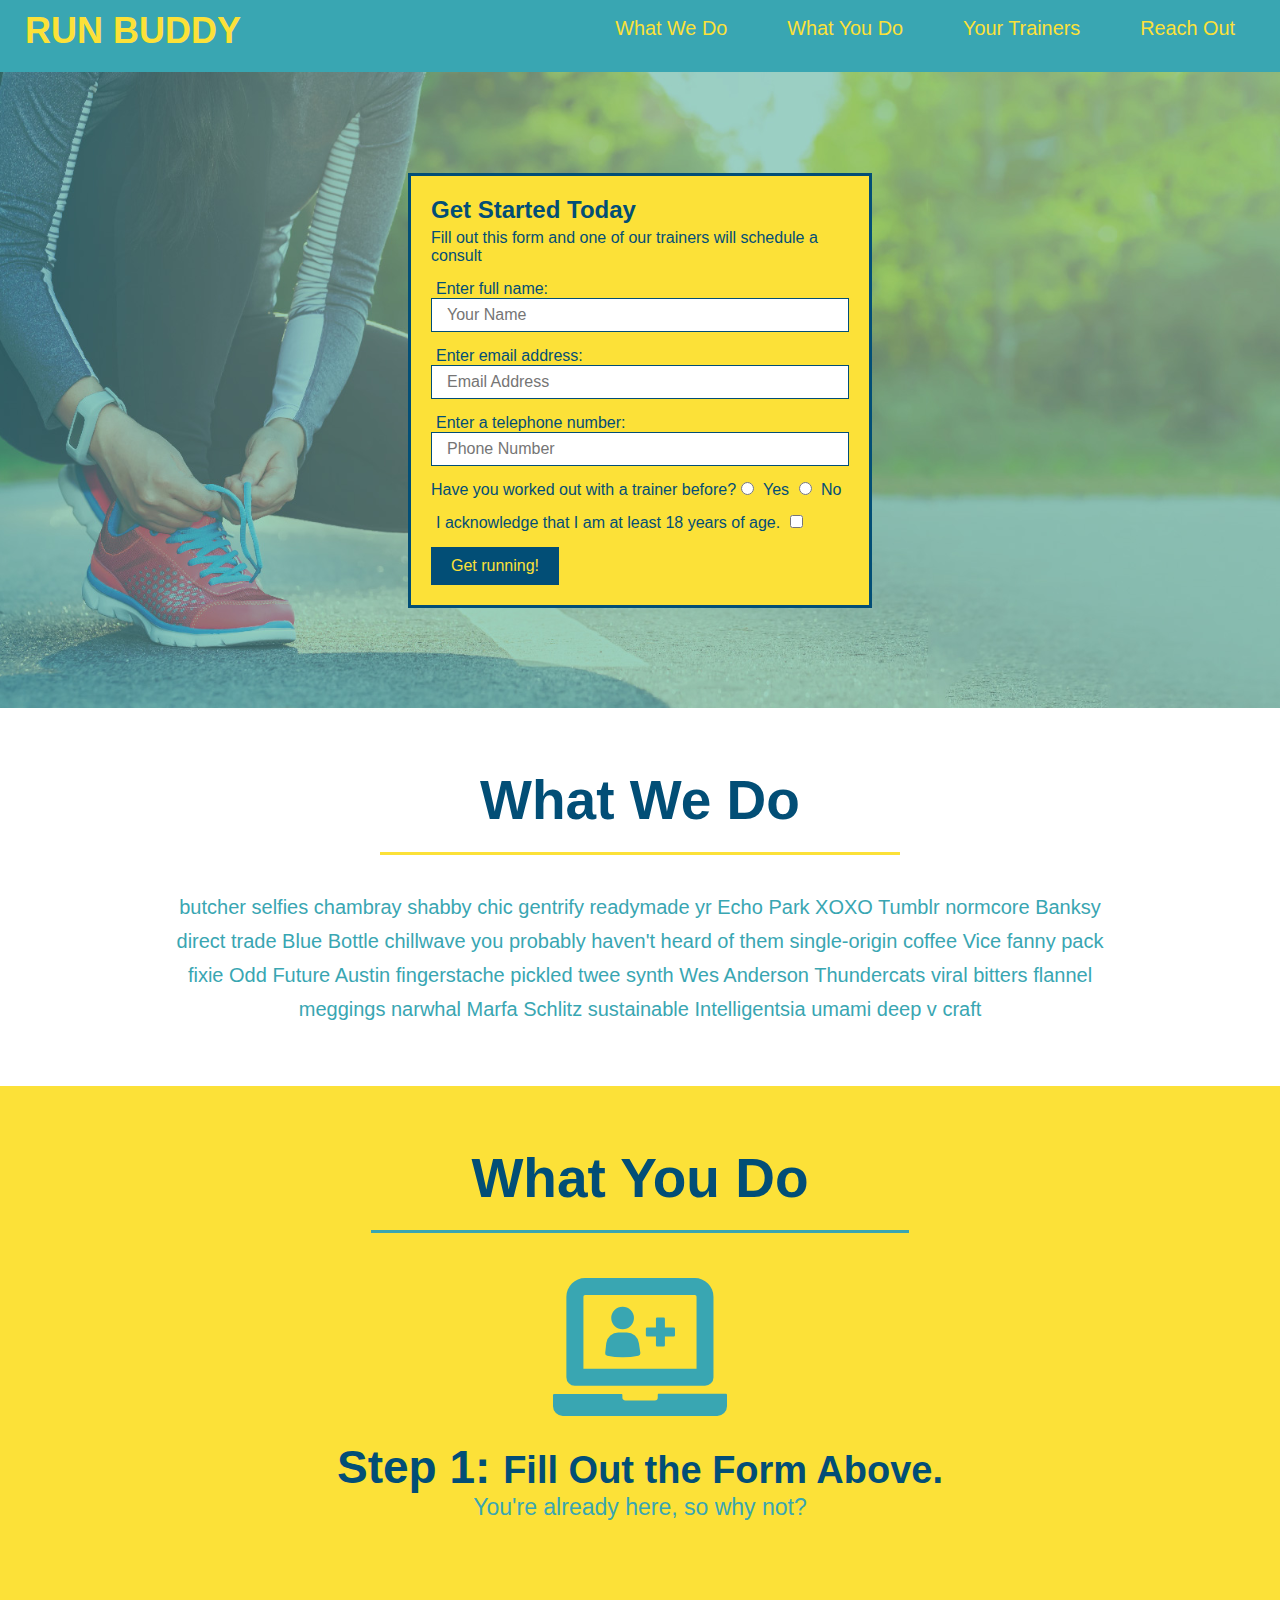
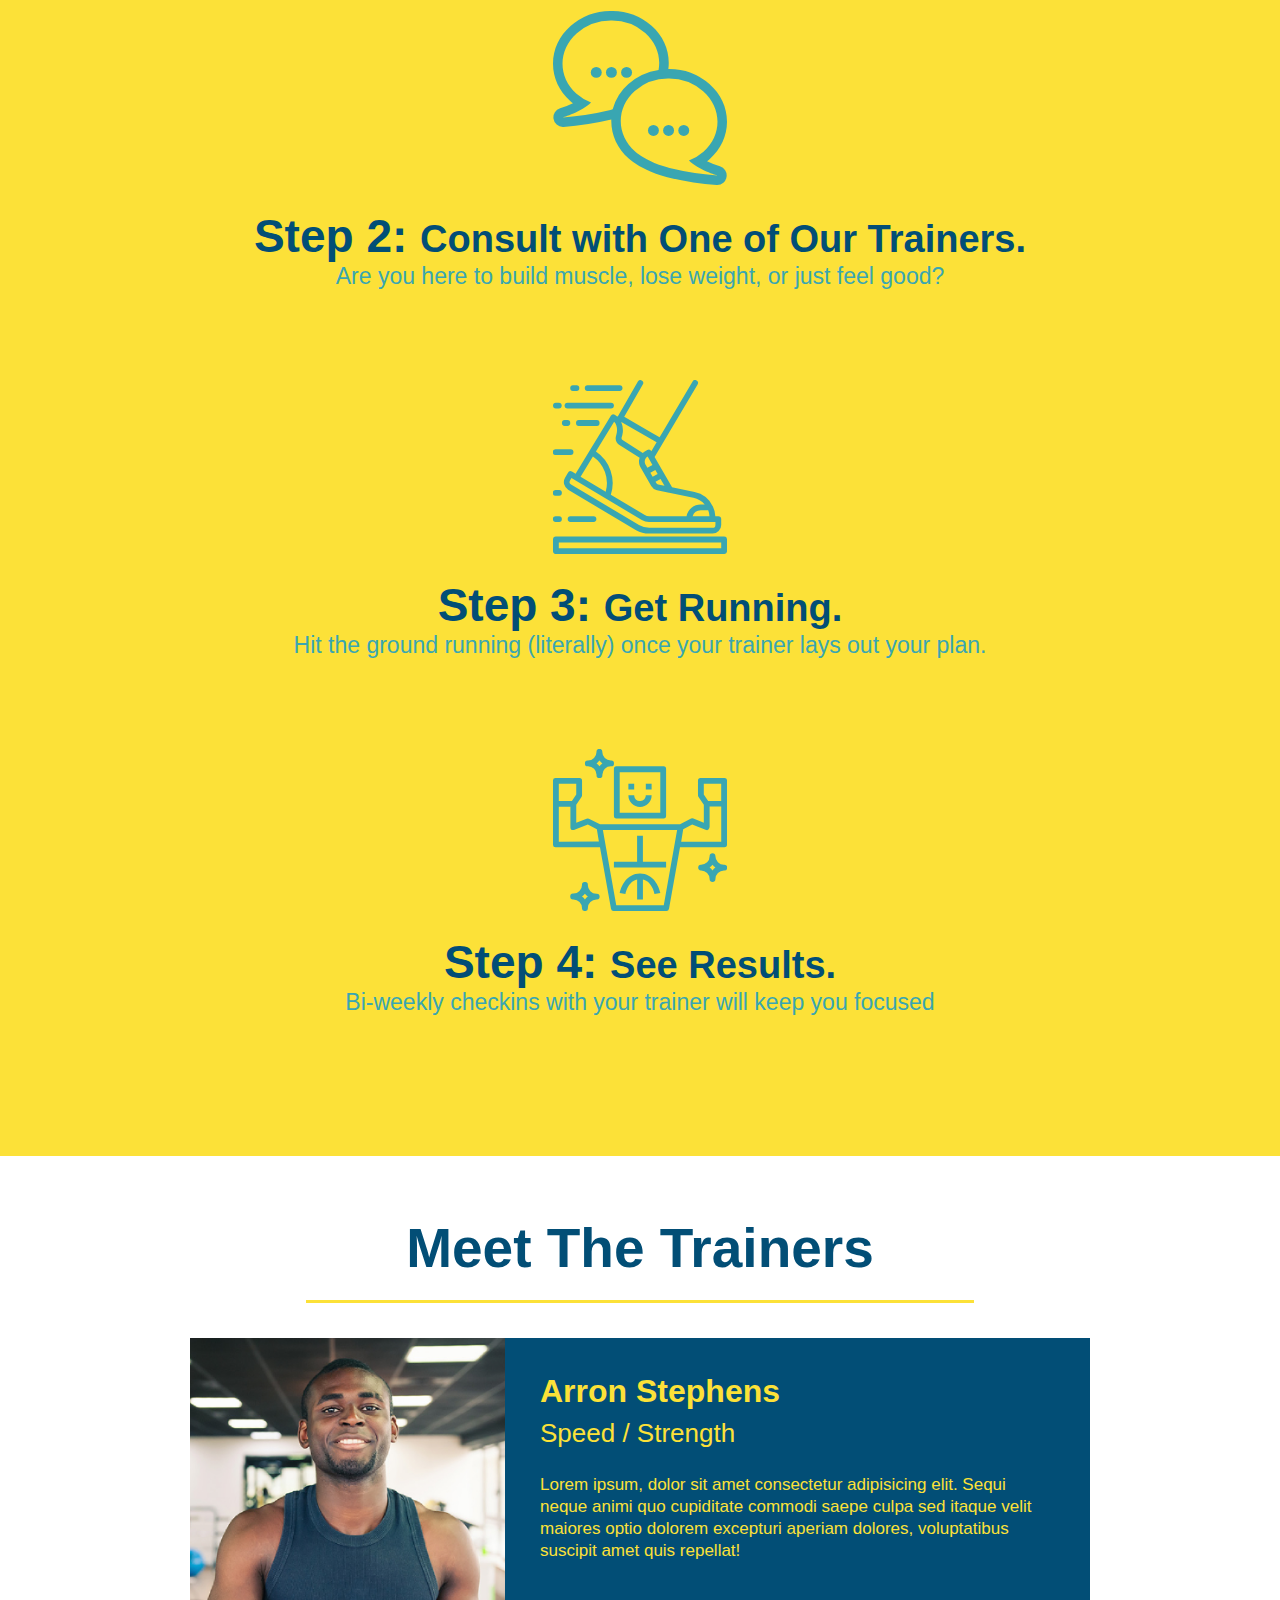
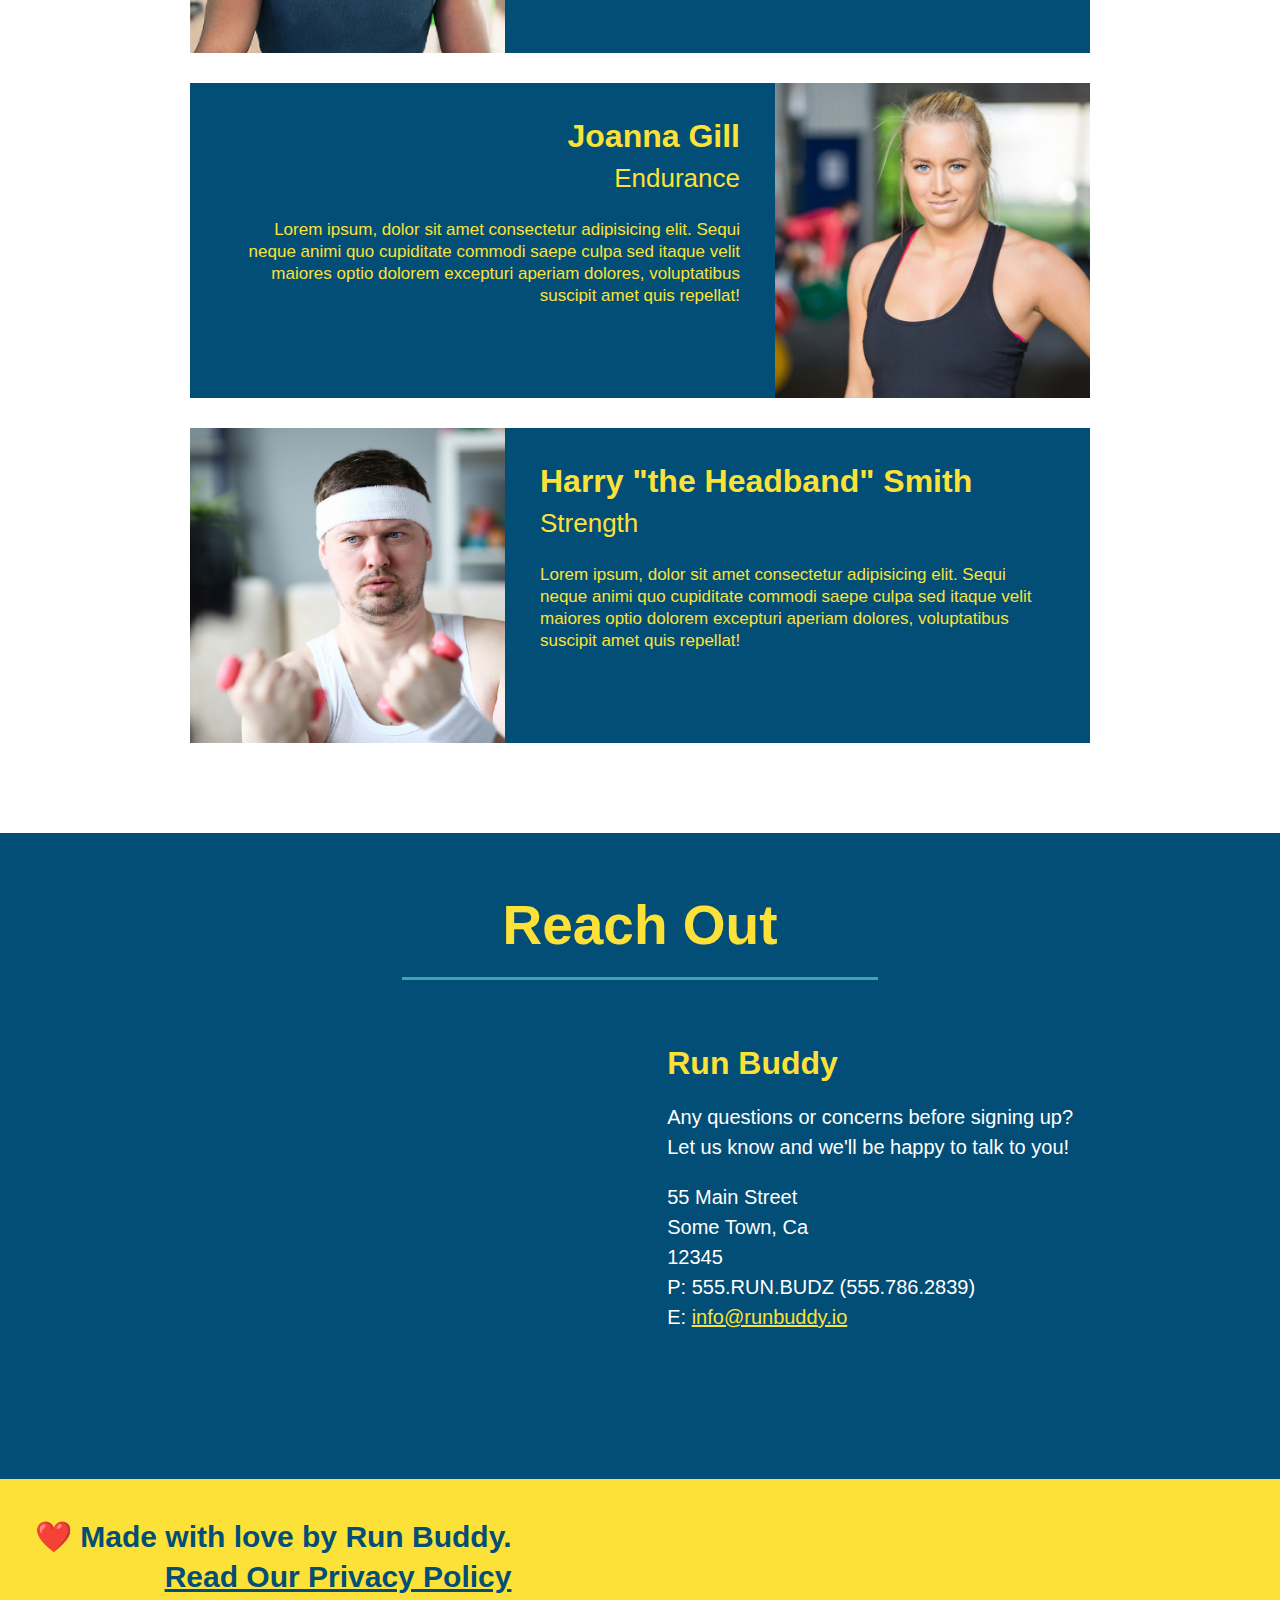
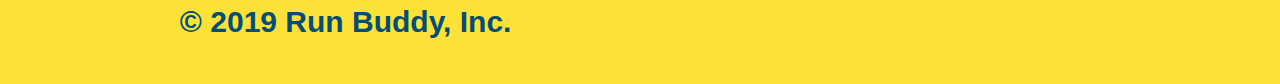
<file: index.html>
<!DOCTYPE html>
<html lang="en">
  <head>
    <meta charset="UTF-8" />
    <title>Run Buddy</title>
    <link rel="stylesheet" href="./assets/css/style.css" />

  </head>
  <body>
      
    <!-- navigation -->
    <header>
        <h1>
            <a href="/">RUN BUDDY</a>
        </h1>
        
        <nav>
            <!-- Unordered list element -->
            <ul>
                <!-- List item element-->
                <li>
                <!-- Anchor element -->
                <a href="#what-we-do">What We Do</a>
                </li>
                <li>
                <a href="#what-you-do">What You Do</a>
                </li>
                <li>
                <a href="#your-trainers">Your Trainers</a>
                </li>
                <li>
                <a href="#reach-out">Reach Out</a>
                </li>
            </ul>
        </nav>
    </header>
    <section class="hero">
        <div class="hero-form">
          <h3>Get Started Today</h3>
          <p>Fill out this form and one of our trainers will schedule a consult</p>
        <!-- Add form element -->
        <form>
            <label for="name">Enter full name:</label>
            <input type="text" placeholder="Your Name" name="name" id="name" class="form-input"/>
            
            <label for="email">Enter email address:</label>
            <input type="email" placeholder="Email Address" name="email" id="email" class="form-input"/>
            
            <label for="phone">Enter a telephone number:</label>
            <input type="tel" placeholder="Phone Number" name="phone" id="phone" class="form-input"/>
            <p>
                Have you worked out with a trainer before?
                <input type="radio" name="trainer-confirm" id="trainer-yes" />
                <label for="trainer-yes">Yes</label>
                <input type="radio" name="trainer-confirm" id="trainer-no" />
                <label for="trainer-no">No</label>
            </p>
            <p>
                <label for="checkbox" >
                    I acknowledge that I am at least 18 years of age.
                </label>
                <input type="checkbox" name="age-confirm" id="checkbox" />
            </p>
            <button type="submit">
                Get running!
            </button>
        </form>
        </div>
    </section>
    
    <!-- "what we do" section -->
    <section id="what-we-do" class="intro">
        <h2 class="section-title primary-border">What We Do</h2>
        <p>
            butcher selfies chambray shabby chic gentrify readymade yr Echo Park XOXO Tumblr normcore Banksy direct trade Blue Bottle chillwave you probably haven't heard of them single-origin coffee Vice fanny pack fixie Odd Future Austin fingerstache pickled twee synth Wes Anderson Thundercats viral bitters flannel meggings narwhal Marfa Schlitz sustainable Intelligentsia umami deep v craft
        </p>
    </section>
    
    <!-- "what you do" section -->
    <section id="what-you-do" class ="steps">
        <h2 class="section-title secondary-border">What You Do</h2> 
    
        <div>
            <img src="./assets/images/step-1.svg" alt="" />
            <h3>Step 1: <span>Fill Out the Form Above.</h3>
            <p>You're already here, so why not?</p>
        </div>
    
        <div>
            <img src="./assets/images/step-2.svg" alt="" />
            <h3>Step 2: <span>Consult with One of Our Trainers.</h3>
            <p>Are you here to build muscle, lose weight, or just feel good?</p>
        </div>
          
        <div>
            <img src="./assets/images/step-3.svg" alt="" />
            <h3>Step 3: <span>Get Running.</h3>
            <p>Hit the ground running (literally) once your trainer lays out your plan.</p>
        </div>
          
        <div>
            <img src="./assets/images/step-4.svg" alt="" />
            <h3>Step 4: <span>See Results.</h3>
            <p>Bi-weekly checkins with your trainer will keep you focused</p>
        </div>
    </section>
    
    <!-- "meet the trainers" section -->
    <section id="your-trainers" class="trainers">
        <h2 class="section-title primary-border">
            Meet The Trainers
        </h2>
        <article class="trainer">
            <img src="./assets/images/trainer-1.jpg" alt="Arron Stephens in his workout clothes, ready to pump iron" />
            <div class="trainer-bio text-left">
              <h3>Arron Stephens</h3>
              <h4>Speed / Strength</h4>
              <p>
                Lorem ipsum, dolor sit amet consectetur adipisicing elit. Sequi neque animi quo cupiditate commodi saepe culpa sed
                itaque velit maiores optio dolorem excepturi aperiam dolores, voluptatibus suscipit amet quis repellat!
              </p>
            </div>
        </article>
        <!-- second trainer bio -->
        <article class="trainer">
            <div class="trainer-bio text-right">
            <h3>Joanna Gill</h3>
            <h4>Endurance</h4>
            <p>
                Lorem ipsum, dolor sit amet consectetur adipisicing elit. Sequi neque animi quo cupiditate commodi saepe culpa sed
                itaque velit maiores optio dolorem excepturi aperiam dolores, voluptatibus suscipit amet quis repellat!
            </p>
            </div>
            <img src="./assets/images/trainer-2.jpg" alt="Joanna Gill cooling off after a workout" />
        </article>
        
        <!-- third trainer bio -->
        <article class="trainer">
            <img src="./assets/images/trainer-3.jpg" alt="Harry Smith wearing a headband and lifting comically small pink weights" />
            <div class="trainer-bio text-left">
            <h3>Harry "the Headband" Smith</h3>
            <h4>Strength</h4>
            <p>
                Lorem ipsum, dolor sit amet consectetur adipisicing elit. Sequi neque animi quo cupiditate commodi saepe culpa sed
                itaque velit maiores optio dolorem excepturi aperiam dolores, voluptatibus suscipit amet quis repellat!
            </p>
            </div>
        </article>
    </section>
    
    <!-- "reach out" section -->
    <section id="reach-out" class="contact">
        <h2 class="section-title secondary-border">Reach Out</h2>
        <div class="contact-info">
            <iframe
                src="https://www.google.com/maps/embed?pb=!1m14!1m8!1m3!1d20817.99259204115!2d-123.1274772!3d49.2906247!3m2!1i1024!2i768!4f13.1!3m3!1m2!1s0x5486718cad26e4a3%3A0x364a639db409e216!2sStanley%20Park!5e0!3m2!1sen!2sca!4v1606879841233!5m2!1sen!2sca"
                frameborder="0"
                height="400"
                width="400"
                style="border:0"
                allowfullscreen
            >
            </iframe>
            <div>
                <h3>Run Buddy</h3>
                <p>
                  Any questions or concerns before signing up?
                  <br />
                  Let us know and we'll be happy to talk to you!
                </p>
                <address>
                  55 Main Street <br/>
                  Some Town, Ca <br/>
                  12345<br />
                  P: 555.RUN.BUDZ (555.786.2839)<br/>
                  E: <a href="mailto:info@runbuddy.io">info@runbuddy.io</a>
                </address>
              </div>
        </div>
    
            
    </section>

    <!-- footer -->
    <footer>
        <h2>❤️ Made with love by Run Buddy.
            <div>
                <a href="./privacy-policy.html">Read Our Privacy Policy</a><br />
                &copy; 2019 Run Buddy, Inc.
              </div>
        </h2>
        
    </footer>
  </body>
</html>
</file>
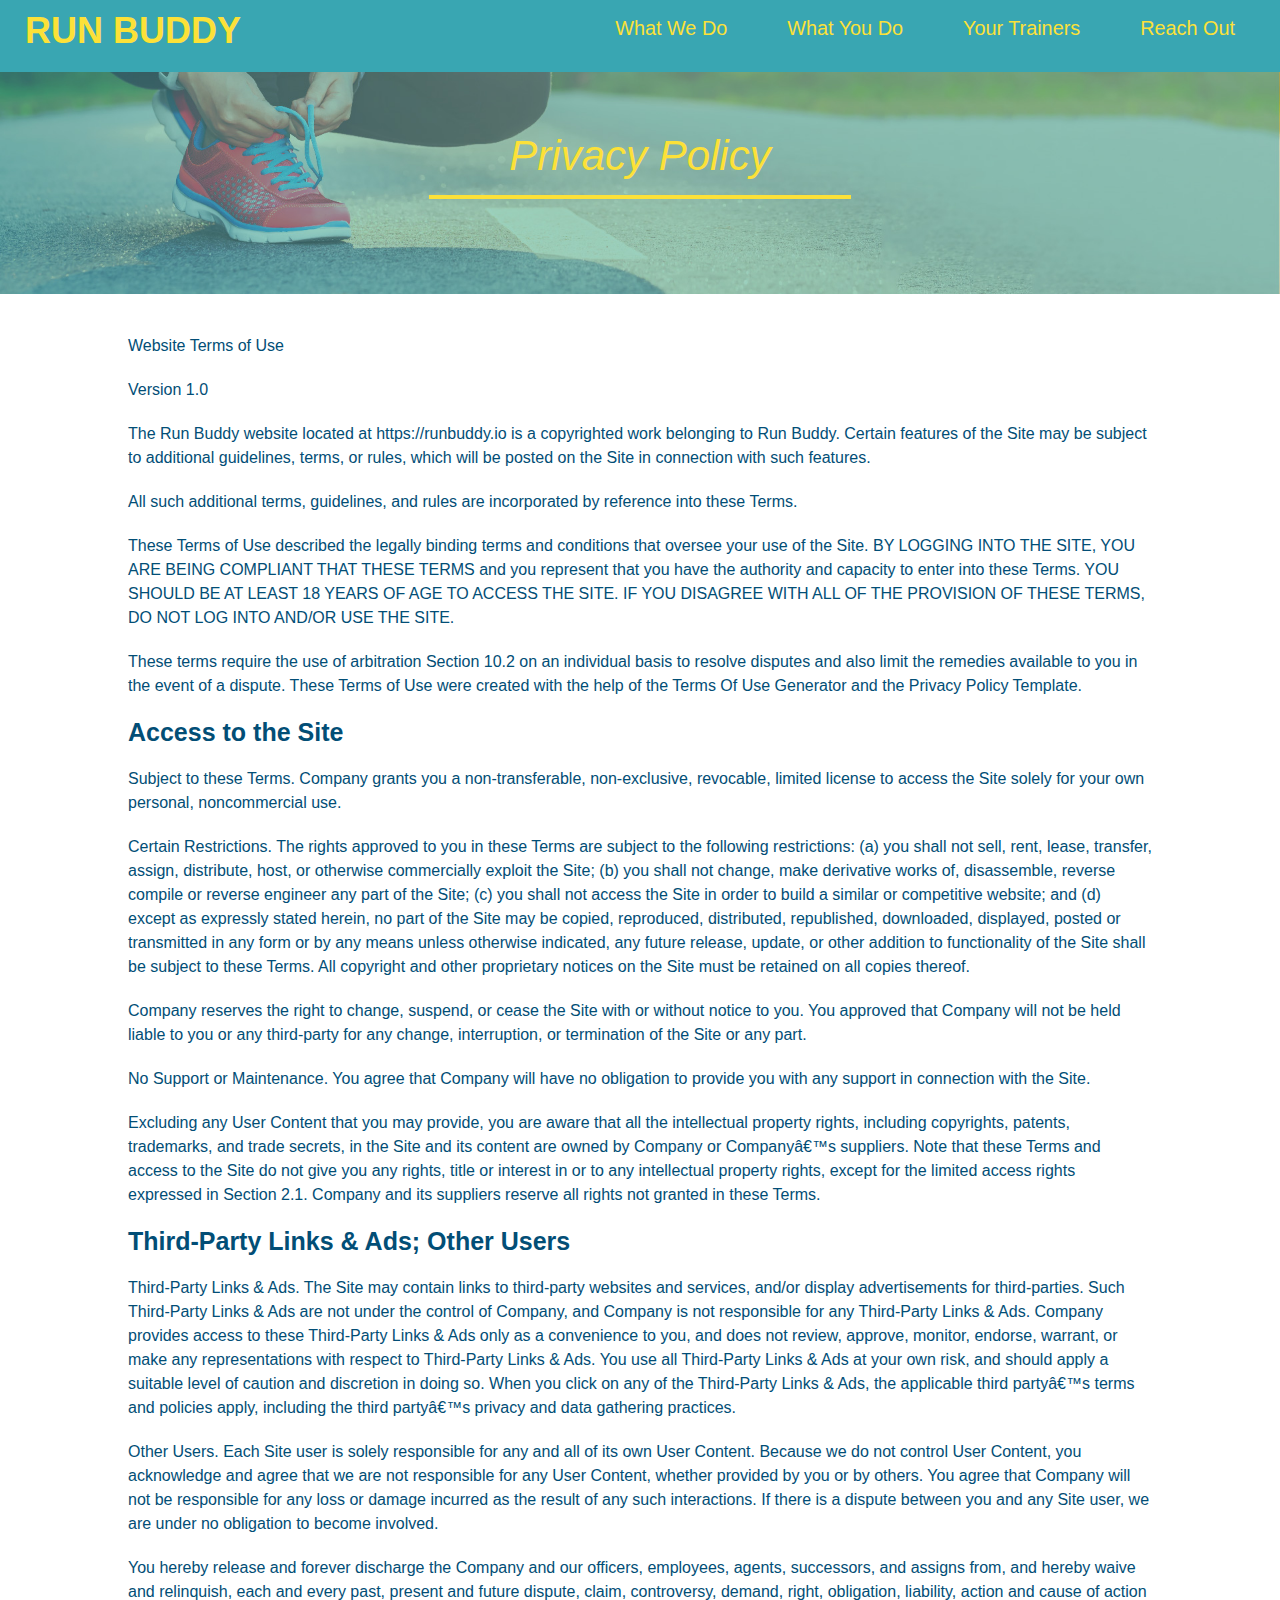
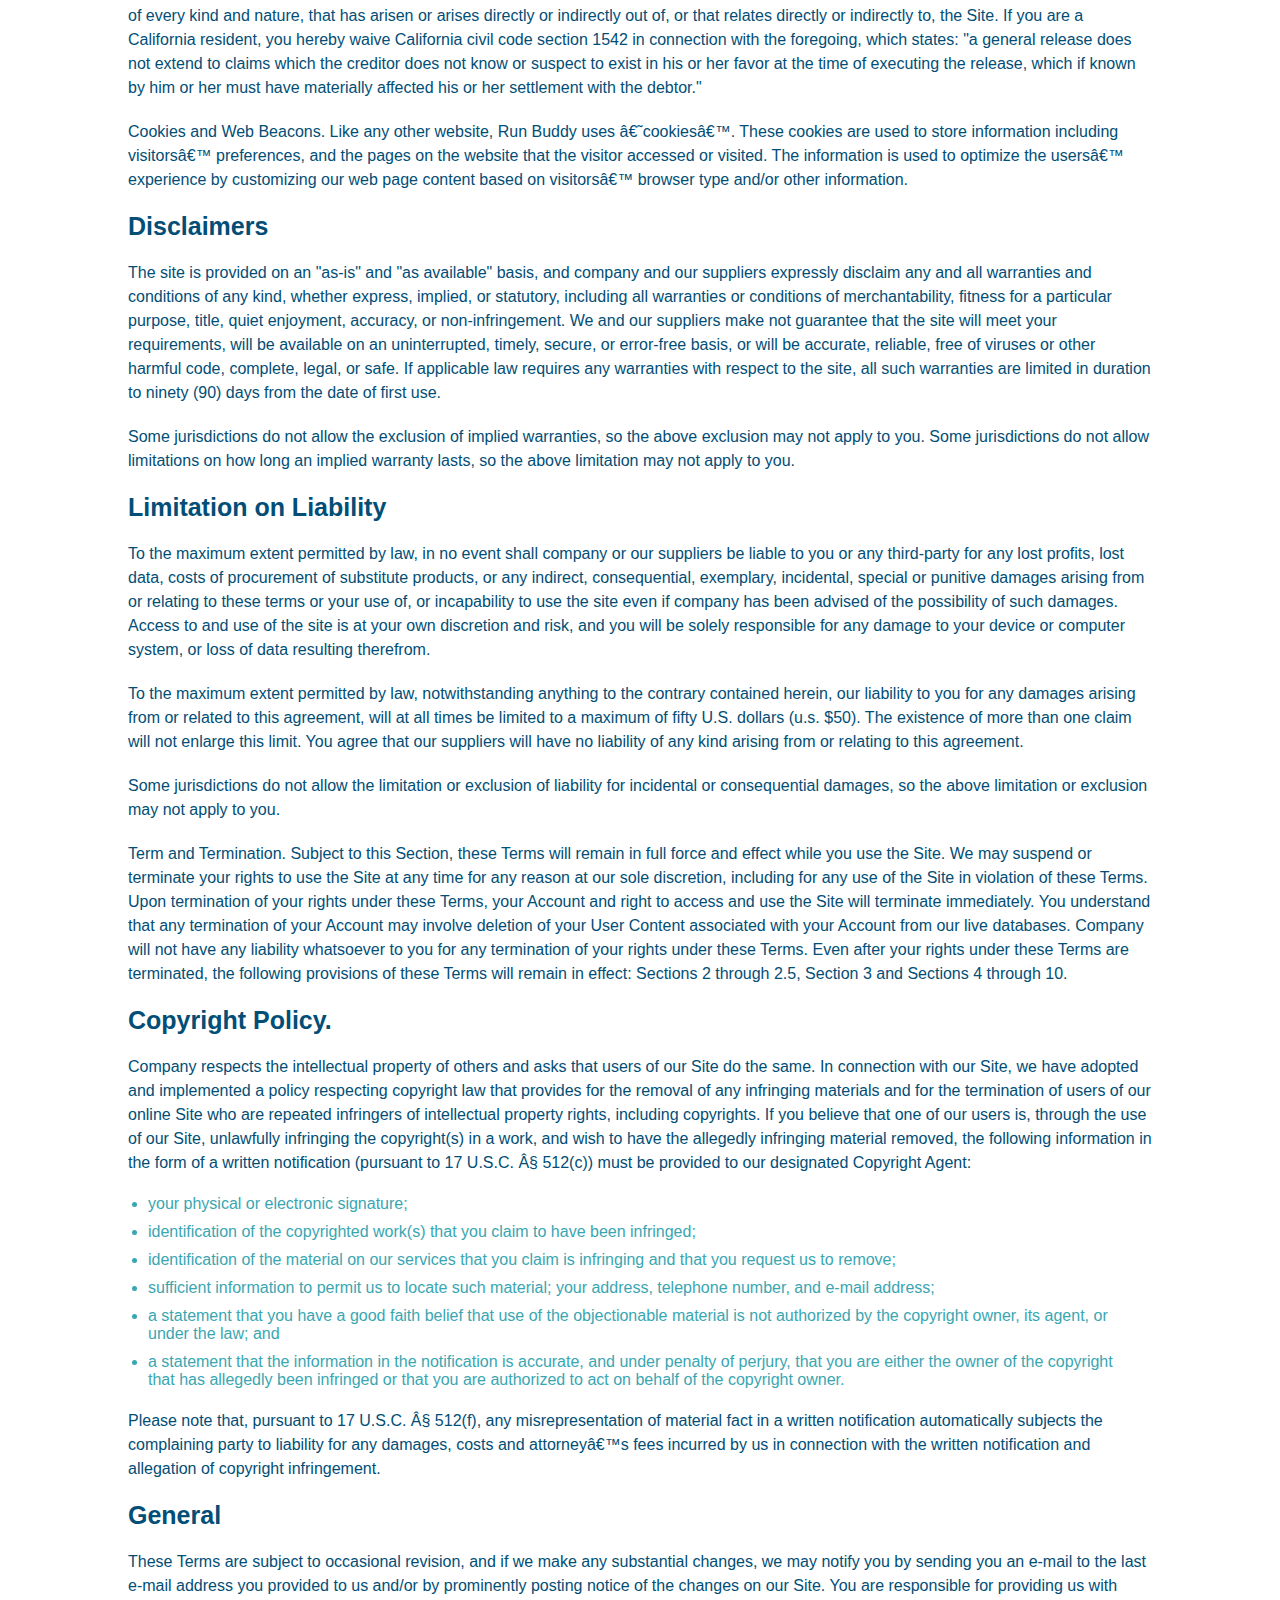
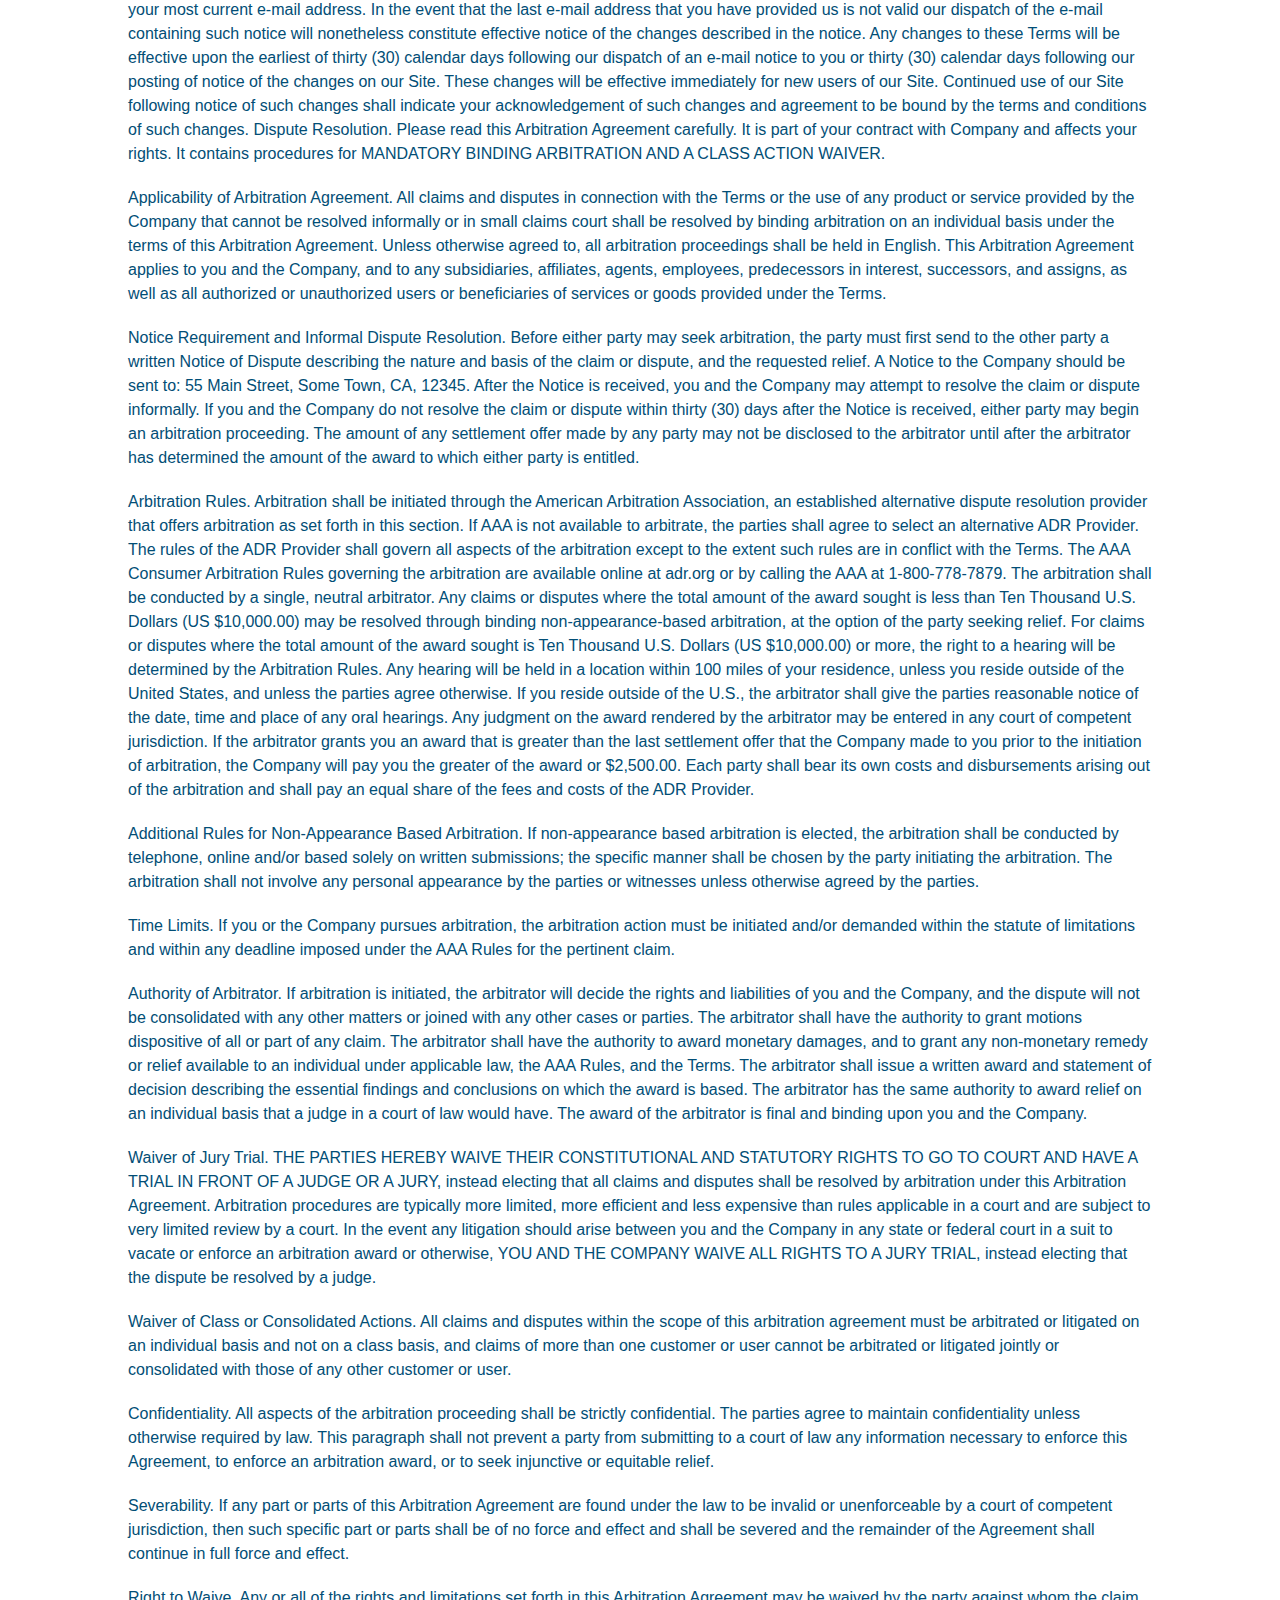
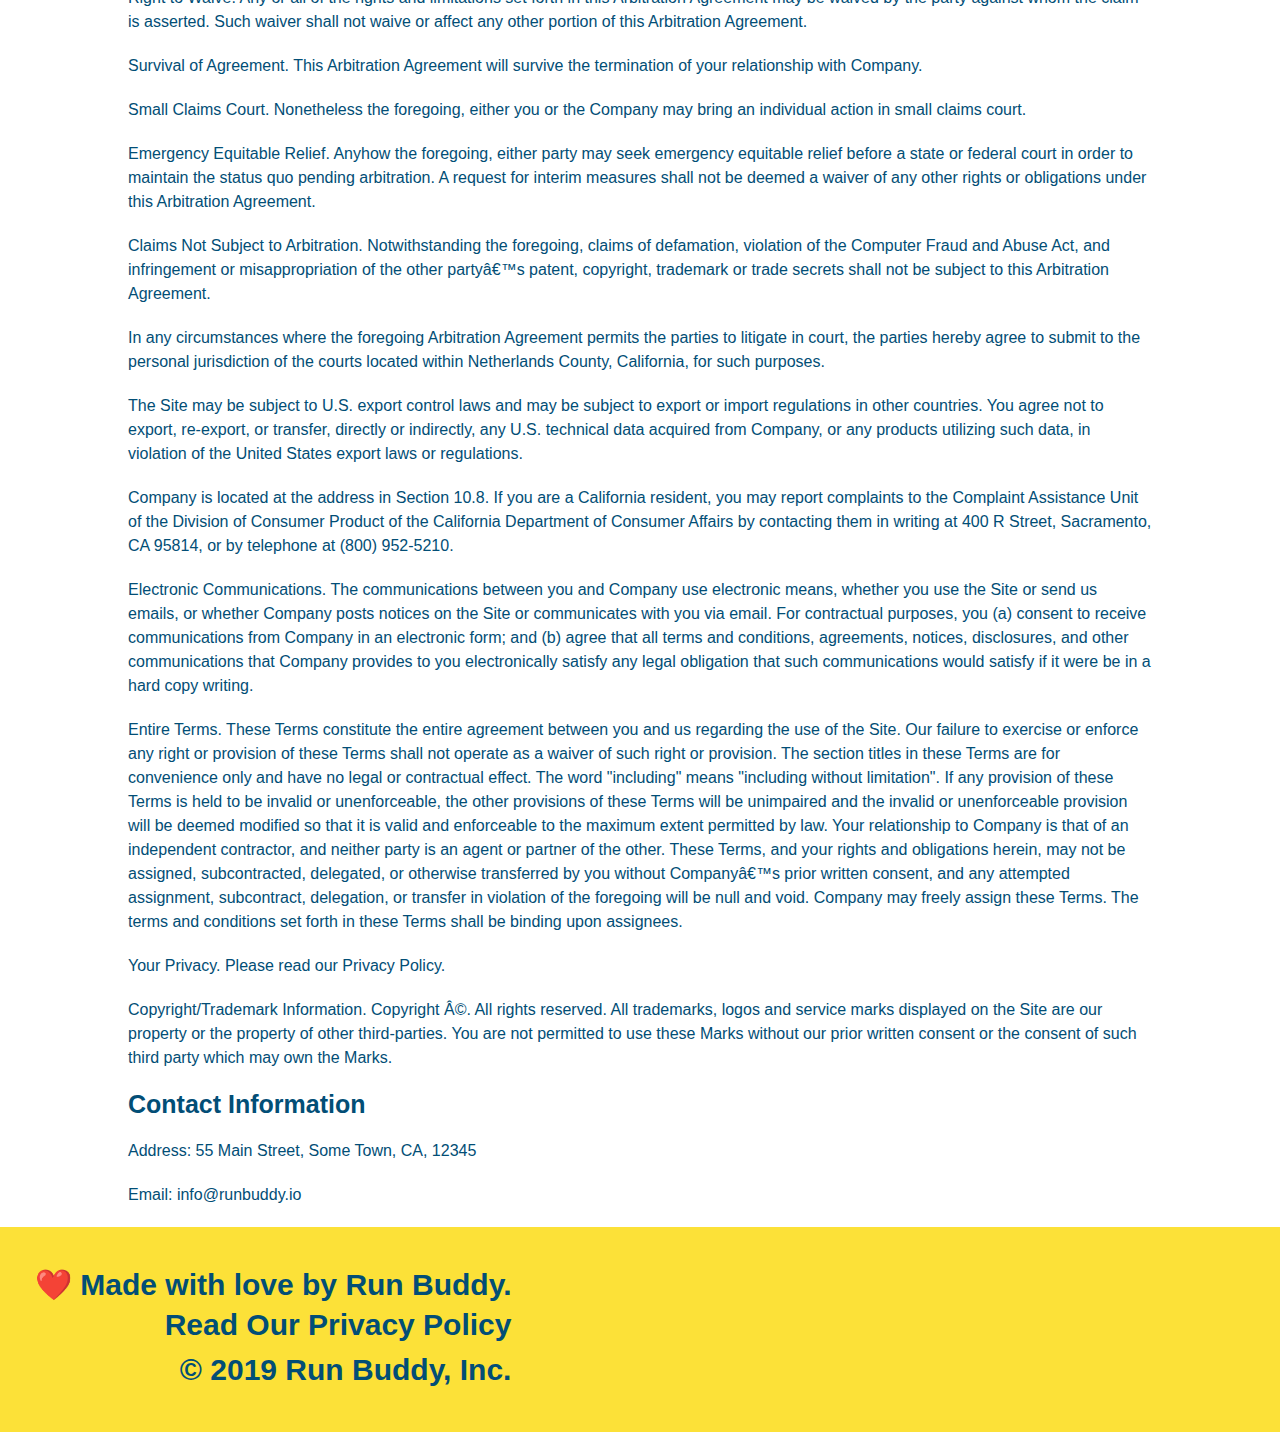
<file: privacy-policy.html>
<!DOCTYPE html>
<html lang="en">
  <head>
    <meta charset="UTF-8" />
    <title>Privacy Policy - Run Buddy</title>
    <link rel="stylesheet" href="./assets/css/style.css" />
    <link rel="stylesheet" href="./assets/css/secondary-style.css" />
  </head>
  <body>
    <header>
        <h1>
            <a>RUN BUDDY</a>
        </h1>
        
        <nav>
            <!-- Unordered list element -->
            <ul>
                <!-- List item element-->
                <li>
                <!-- Anchor element -->
                <a href="./index.html#what-we-do">What We Do</a>
                </li>
                <li>
                <a href="./index.html#what-you-do">What You Do</a>
                </li>
                <li>
                <a href="./index.html#your-trainers">Your Trainers</a>
                </li>
                <li>
                <a href="./index.html#reach-out">Reach Out</a>
                </li>
            </ul>
        </nav>
    </header>

    <section class="hero">
        <h2 class="page-title">
            Privacy Policy
        </h2>

    </section>
    <article class = "secondary-content">
 
        <p>
            Website Terms of Use
          </p>
    
          <p>
            Version 1.0
          </p>
    
          <p>
            The Run Buddy website located at https://runbuddy.io is a copyrighted work belonging to Run Buddy. Certain
            features of the Site may be subject to additional guidelines, terms, or rules, which will be posted on the Site
            in connection with such features.
          </p>
    
          <p>
            All such additional terms, guidelines, and rules are incorporated by reference into these Terms.
          </p>
    
          <p>
            These Terms of Use described the legally binding terms and conditions that oversee your use of the Site. BY
            LOGGING INTO THE SITE, YOU ARE BEING COMPLIANT THAT THESE TERMS and you represent that you have the authority
            and capacity to enter into these Terms. YOU SHOULD BE AT LEAST 18 YEARS OF AGE TO ACCESS THE SITE. IF YOU
            DISAGREE WITH ALL OF THE PROVISION OF THESE TERMS, DO NOT LOG INTO AND/OR USE THE SITE.
          </p>
    
          <p>
            These terms require the use of arbitration Section 10.2 on an individual basis to resolve disputes and also
            limit the remedies available to you in the event of a dispute. These Terms of Use were created with the help of
            the Terms Of Use Generator and the Privacy Policy Template.
          </p>
    
          <h3>
            Access to the Site
          </h3>
    
          <p>
            Subject to these Terms. Company grants you a non-transferable, non-exclusive, revocable, limited license to
            access the Site solely for your own personal, noncommercial use.
          </p>
    
          <p>
            Certain Restrictions. The rights approved to you in these Terms are subject to the following restrictions: (a)
            you shall not sell, rent, lease, transfer, assign, distribute, host, or otherwise commercially exploit the Site;
            (b) you shall not change, make derivative works of, disassemble, reverse compile or reverse engineer any part of
            the Site; (c) you shall not access the Site in order to build a similar or competitive website; and (d) except
            as expressly stated herein, no part of the Site may be copied, reproduced, distributed, republished, downloaded,
            displayed, posted or transmitted in any form or by any means unless otherwise indicated, any future release,
            update, or other addition to functionality of the Site shall be subject to these Terms. All copyright and other
            proprietary notices on the Site must be retained on all copies thereof.
          </p>
    
          <p>
            Company reserves the right to change, suspend, or cease the Site with or without notice to you. You approved
            that Company will not be held liable to you or any third-party for any change, interruption, or termination of
            the Site or any part.
          </p>
    
          <p>
            No Support or Maintenance. You agree that Company will have no obligation to provide you with any support in
            connection with the Site.
          </p>
    
          <p>
            Excluding any User Content that you may provide, you are aware that all the intellectual property rights,
            including copyrights, patents, trademarks, and trade secrets, in the Site and its content are owned by Company
            or Companyâ€™s suppliers. Note that these Terms and access to the Site do not give you any rights, title or
            interest in or to any intellectual property rights, except for the limited access rights expressed in Section
            2.1. Company and its suppliers reserve all rights not granted in these Terms.
          </p>
    
          <h3>
            Third-Party Links & Ads; Other Users
          </h3>
    
          <p>
            Third-Party Links & Ads. The Site may contain links to third-party websites and services, and/or display
            advertisements for third-parties. Such Third-Party Links & Ads are not under the control of Company, and Company
            is not responsible for any Third-Party Links & Ads. Company provides access to these Third-Party Links & Ads
            only as a convenience to you, and does not review, approve, monitor, endorse, warrant, or make any
            representations with respect to Third-Party Links & Ads. You use all Third-Party Links & Ads at your own risk,
            and should apply a suitable level of caution and discretion in doing so. When you click on any of the
            Third-Party Links & Ads, the applicable third partyâ€™s terms and policies apply, including the third partyâ€™s
            privacy and data gathering practices.
          </p>
    
          <p>
            Other Users. Each Site user is solely responsible for any and all of its own User Content. Because we do not
            control User Content, you acknowledge and agree that we are not responsible for any User Content, whether
            provided by you or by others. You agree that Company will not be responsible for any loss or damage incurred as
            the result of any such interactions. If there is a dispute between you and any Site user, we are under no
            obligation to become involved.
          </p>
    
          <p>
            You hereby release and forever discharge the Company and our officers, employees, agents, successors, and
            assigns from, and hereby waive and relinquish, each and every past, present and future dispute, claim,
            controversy, demand, right, obligation, liability, action and cause of action of every kind and nature, that has
            arisen or arises directly or indirectly out of, or that relates directly or indirectly to, the Site. If you are
            a California resident, you hereby waive California civil code section 1542 in connection with the foregoing,
            which states: "a general release does not extend to claims which the creditor does not know or suspect to exist
            in his or her favor at the time of executing the release, which if known by him or her must have materially
            affected his or her settlement with the debtor."
          </p>
    
          <p>
            Cookies and Web Beacons. Like any other website, Run Buddy uses â€˜cookiesâ€™. These cookies are used to store
            information including visitorsâ€™ preferences, and the pages on the website that the visitor accessed or visited.
            The information is used to optimize the usersâ€™ experience by customizing our web page content based on visitorsâ€™
            browser type and/or other information.
          </p>
    
          <h3>
            Disclaimers
          </h3>
    
          <p>
            The site is provided on an "as-is" and "as available" basis, and company and our suppliers expressly disclaim
            any and all warranties and conditions of any kind, whether express, implied, or statutory, including all
            warranties or conditions of merchantability, fitness for a particular purpose, title, quiet enjoyment, accuracy,
            or non-infringement. We and our suppliers make not guarantee that the site will meet your requirements, will be
            available on an uninterrupted, timely, secure, or error-free basis, or will be accurate, reliable, free of
            viruses or other harmful code, complete, legal, or safe. If applicable law requires any warranties with respect
            to the site, all such warranties are limited in duration to ninety (90) days from the date of first use.
          </p>
    
          <p>
            Some jurisdictions do not allow the exclusion of implied warranties, so the above exclusion may not apply to
            you. Some jurisdictions do not allow limitations on how long an implied warranty lasts, so the above limitation
            may not apply to you.
          </p>
    
          <h3>
            Limitation on Liability
          </h3>
    
          <p>
            To the maximum extent permitted by law, in no event shall company or our suppliers be liable to you or any
            third-party for any lost profits, lost data, costs of procurement of substitute products, or any indirect,
            consequential, exemplary, incidental, special or punitive damages arising from or relating to these terms or
            your use of, or incapability to use the site even if company has been advised of the possibility of such
            damages. Access to and use of the site is at your own discretion and risk, and you will be solely responsible
            for any damage to your device or computer system, or loss of data resulting therefrom.
          </p>
    
          <p>
            To the maximum extent permitted by law, notwithstanding anything to the contrary contained herein, our liability
            to you for any damages arising from or related to this agreement, will at all times be limited to a maximum of
            fifty U.S. dollars (u.s. $50). The existence of more than one claim will not enlarge this limit. You agree that
            our suppliers will have no liability of any kind arising from or relating to this agreement.
          </p>
    
          <p>
            Some jurisdictions do not allow the limitation or exclusion of liability for incidental or consequential
            damages, so the above limitation or exclusion may not apply to you.
          </p>
    
          <p>
            Term and Termination. Subject to this Section, these Terms will remain in full force and effect while you use
            the Site. We may suspend or terminate your rights to use the Site at any time for any reason at our sole
            discretion, including for any use of the Site in violation of these Terms. Upon termination of your rights under
            these Terms, your Account and right to access and use the Site will terminate immediately. You understand that
            any termination of your Account may involve deletion of your User Content associated with your Account from our
            live databases. Company will not have any liability whatsoever to you for any termination of your rights under
            these Terms. Even after your rights under these Terms are terminated, the following provisions of these Terms
            will remain in effect: Sections 2 through 2.5, Section 3 and Sections 4 through 10.
          </p>
    
          <h3>
            Copyright Policy.
          </h3>
    
          <p>
            Company respects the intellectual property of others and asks that users of our Site do the same. In connection
            with our Site, we have adopted and implemented a policy respecting copyright law that provides for the removal
            of any infringing materials and for the termination of users of our online Site who are repeated infringers of
            intellectual property rights, including copyrights. If you believe that one of our users is, through the use of
            our Site, unlawfully infringing the copyright(s) in a work, and wish to have the allegedly infringing material
            removed, the following information in the form of a written notification (pursuant to 17 U.S.C. Â§ 512(c)) must
            be provided to our designated Copyright Agent:
          </p>
    
          <ul>
            <li>
              your physical or electronic signature;
            </li>
            <li>
              identification of the copyrighted work(s) that you claim to have been infringed;
            </li>
            <li>
              identification of the material on our services that you claim is infringing and that you request us to remove;
            </li>
            <li>
              sufficient information to permit us to locate such material; your address, telephone number, and e-mail
              address;
            </li>
            <li>
              a statement that you have a good faith belief that use of the objectionable material is not authorized by the
              copyright owner, its agent, or under the law; and
            </li>
            <li>
              a statement that the information in the notification is accurate, and under penalty of perjury, that you are
              either the owner of the copyright that has allegedly been infringed or that you are authorized to act on
              behalf of the copyright owner.
            </li>
          </ul>
    
          <p>
            Please note that, pursuant to 17 U.S.C. Â§ 512(f), any misrepresentation of material fact in a written
            notification automatically subjects the complaining party to liability for any damages, costs and attorneyâ€™s
            fees incurred by us in connection with the written notification and allegation of copyright infringement.
          </p>
    
          <h3>
            General
          </h3>
    
          <p>
            These Terms are subject to occasional revision, and if we make any substantial changes, we may notify you by
            sending you an e-mail to the last e-mail address you provided to us and/or by prominently posting notice of the
            changes on our Site. You are responsible for providing us with your most current e-mail address. In the event
            that the last e-mail address that you have provided us is not valid our dispatch of the e-mail containing such
            notice will nonetheless constitute effective notice of the changes described in the notice. Any changes to these
            Terms will be effective upon the earliest of thirty (30) calendar days following our dispatch of an e-mail
            notice to you or thirty (30) calendar days following our posting of notice of the changes on our Site. These
            changes will be effective immediately for new users of our Site. Continued use of our Site following notice of
            such changes shall indicate your acknowledgement of such changes and agreement to be bound by the terms and
            conditions of such changes. Dispute Resolution. Please read this Arbitration Agreement carefully. It is part of
            your contract with Company and affects your rights. It contains procedures for MANDATORY BINDING ARBITRATION AND
            A CLASS ACTION WAIVER.
          </p>
    
          <p>
            Applicability of Arbitration Agreement. All claims and disputes in connection with the Terms or the use of any
            product or service provided by the Company that cannot be resolved informally or in small claims court shall be
            resolved by binding arbitration on an individual basis under the terms of this Arbitration Agreement. Unless
            otherwise agreed to, all arbitration proceedings shall be held in English. This Arbitration Agreement applies to
            you and the Company, and to any subsidiaries, affiliates, agents, employees, predecessors in interest,
            successors, and assigns, as well as all authorized or unauthorized users or beneficiaries of services or goods
            provided under the Terms.
          </p>
    
          <p>
            Notice Requirement and Informal Dispute Resolution. Before either party may seek arbitration, the party must
            first send to the other party a written Notice of Dispute describing the nature and basis of the claim or
            dispute, and the requested relief. A Notice to the Company should be sent to: 55 Main Street, Some Town, CA,
            12345. After the Notice is received, you and the Company may attempt to resolve the claim or dispute informally.
            If you and the Company do not resolve the claim or dispute within thirty (30) days after the Notice is received,
            either party may begin an arbitration proceeding. The amount of any settlement offer made by any party may not
            be disclosed to the arbitrator until after the arbitrator has determined the amount of the award to which either
            party is entitled.
          </p>
    
          <p>
            Arbitration Rules. Arbitration shall be initiated through the American Arbitration Association, an established
            alternative dispute resolution provider that offers arbitration as set forth in this section. If AAA is not
            available to arbitrate, the parties shall agree to select an alternative ADR Provider. The rules of the ADR
            Provider shall govern all aspects of the arbitration except to the extent such rules are in conflict with the
            Terms. The AAA Consumer Arbitration Rules governing the arbitration are available online at adr.org or by
            calling the AAA at 1-800-778-7879. The arbitration shall be conducted by a single, neutral arbitrator. Any
            claims or disputes where the total amount of the award sought is less than Ten Thousand U.S. Dollars (US
            $10,000.00) may be resolved through binding non-appearance-based arbitration, at the option of the party seeking
            relief. For claims or disputes where the total amount of the award sought is Ten Thousand U.S. Dollars (US
            $10,000.00) or more, the right to a hearing will be determined by the Arbitration Rules. Any hearing will be
            held in a location within 100 miles of your residence, unless you reside outside of the United States, and
            unless the parties agree otherwise. If you reside outside of the U.S., the arbitrator shall give the parties
            reasonable notice of the date, time and place of any oral hearings. Any judgment on the award rendered by the
            arbitrator may be entered in any court of competent jurisdiction. If the arbitrator grants you an award that is
            greater than the last settlement offer that the Company made to you prior to the initiation of arbitration, the
            Company will pay you the greater of the award or $2,500.00. Each party shall bear its own costs and
            disbursements arising out of the arbitration and shall pay an equal share of the fees and costs of the ADR
            Provider.
          </p>
    
          <p>
            Additional Rules for Non-Appearance Based Arbitration. If non-appearance based arbitration is elected, the
            arbitration shall be conducted by telephone, online and/or based solely on written submissions; the specific
            manner shall be chosen by the party initiating the arbitration. The arbitration shall not involve any personal
            appearance by the parties or witnesses unless otherwise agreed by the parties.
          </p>
    
          <p>
            Time Limits. If you or the Company pursues arbitration, the arbitration action must be initiated and/or demanded
            within the statute of limitations and within any deadline imposed under the AAA Rules for the pertinent claim.
          </p>
    
          <p>
            Authority of Arbitrator. If arbitration is initiated, the arbitrator will decide the rights and liabilities of
            you and the Company, and the dispute will not be consolidated with any other matters or joined with any other
            cases or parties. The arbitrator shall have the authority to grant motions dispositive of all or part of any
            claim. The arbitrator shall have the authority to award monetary damages, and to grant any non-monetary remedy
            or relief available to an individual under applicable law, the AAA Rules, and the Terms. The arbitrator shall
            issue a written award and statement of decision describing the essential findings and conclusions on which the
            award is based. The arbitrator has the same authority to award relief on an individual basis that a judge in a
            court of law would have. The award of the arbitrator is final and binding upon you and the Company.
          </p>
    
          <p>
            Waiver of Jury Trial. THE PARTIES HEREBY WAIVE THEIR CONSTITUTIONAL AND STATUTORY RIGHTS TO GO TO COURT AND HAVE
            A TRIAL IN FRONT OF A JUDGE OR A JURY, instead electing that all claims and disputes shall be resolved by
            arbitration under this Arbitration Agreement. Arbitration procedures are typically more limited, more efficient
            and less expensive than rules applicable in a court and are subject to very limited review by a court. In the
            event any litigation should arise between you and the Company in any state or federal court in a suit to vacate
            or enforce an arbitration award or otherwise, YOU AND THE COMPANY WAIVE ALL RIGHTS TO A JURY TRIAL, instead
            electing that the dispute be resolved by a judge.
          </p>
    
          <p>
            Waiver of Class or Consolidated Actions. All claims and disputes within the scope of this arbitration agreement
            must be arbitrated or litigated on an individual basis and not on a class basis, and claims of more than one
            customer or user cannot be arbitrated or litigated jointly or consolidated with those of any other customer or
            user.
          </p>
    
          <p>
            Confidentiality. All aspects of the arbitration proceeding shall be strictly confidential. The parties agree to
            maintain confidentiality unless otherwise required by law. This paragraph shall not prevent a party from
            submitting to a court of law any information necessary to enforce this Agreement, to enforce an arbitration
            award, or to seek injunctive or equitable relief.
          </p>
    
          <p>
            Severability. If any part or parts of this Arbitration Agreement are found under the law to be invalid or
            unenforceable by a court of competent jurisdiction, then such specific part or parts shall be of no force and
            effect and shall be severed and the remainder of the Agreement shall continue in full force and effect.
          </p>
    
          <p>
            Right to Waive. Any or all of the rights and limitations set forth in this Arbitration Agreement may be waived
            by the party against whom the claim is asserted. Such waiver shall not waive or affect any other portion of this
            Arbitration Agreement.
          </p>
    
          <p>
            Survival of Agreement. This Arbitration Agreement will survive the termination of your relationship with
            Company.
          </p>
    
          <p>
            Small Claims Court. Nonetheless the foregoing, either you or the Company may bring an individual action in small
            claims court.
          </p>
    
          <p>
            Emergency Equitable Relief. Anyhow the foregoing, either party may seek emergency equitable relief before a
            state or federal court in order to maintain the status quo pending arbitration. A request for interim measures
            shall not be deemed a waiver of any other rights or obligations under this Arbitration Agreement.
          </p>
    
          <p>
            Claims Not Subject to Arbitration. Notwithstanding the foregoing, claims of defamation, violation of the
            Computer Fraud and Abuse Act, and infringement or misappropriation of the other partyâ€™s patent, copyright,
            trademark or trade secrets shall not be subject to this Arbitration Agreement.
          </p>
    
          <p>
            In any circumstances where the foregoing Arbitration Agreement permits the parties to litigate in court, the
            parties hereby agree to submit to the personal jurisdiction of the courts located within Netherlands County,
            California, for such purposes.
          </p>
    
          <p>
            The Site may be subject to U.S. export control laws and may be subject to export or import regulations in other
            countries. You agree not to export, re-export, or transfer, directly or indirectly, any U.S. technical data
            acquired from Company, or any products utilizing such data, in violation of the United States export laws or
            regulations.
          </p>
    
          <p>
            Company is located at the address in Section 10.8. If you are a California resident, you may report complaints
            to the Complaint Assistance Unit of the Division of Consumer Product of the California Department of Consumer
            Affairs by contacting them in writing at 400 R Street, Sacramento, CA 95814, or by telephone at (800) 952-5210.
          </p>
    
          <p>
            Electronic Communications. The communications between you and Company use electronic means, whether you use the
            Site or send us emails, or whether Company posts notices on the Site or communicates with you via email. For
            contractual purposes, you (a) consent to receive communications from Company in an electronic form; and (b)
            agree that all terms and conditions, agreements, notices, disclosures, and other communications that Company
            provides to you electronically satisfy any legal obligation that such communications would satisfy if it were be
            in a hard copy writing.
          </p>
    
          <p>
            Entire Terms. These Terms constitute the entire agreement between you and us regarding the use of the Site. Our
            failure to exercise or enforce any right or provision of these Terms shall not operate as a waiver of such right
            or provision. The section titles in these Terms are for convenience only and have no legal or contractual
            effect. The word "including" means "including without limitation". If any provision of these Terms is held to be
            invalid or unenforceable, the other provisions of these Terms will be unimpaired and the invalid or
            unenforceable provision will be deemed modified so that it is valid and enforceable to the maximum extent
            permitted by law. Your relationship to Company is that of an independent contractor, and neither party is an
            agent or partner of the other. These Terms, and your rights and obligations herein, may not be assigned,
            subcontracted, delegated, or otherwise transferred by you without Companyâ€™s prior written consent, and any
            attempted assignment, subcontract, delegation, or transfer in violation of the foregoing will be null and void.
            Company may freely assign these Terms. The terms and conditions set forth in these Terms shall be binding upon
            assignees.
          </p>
    
          <p>
            Your Privacy. Please read our Privacy Policy.
          </p>
    
          <p>
            Copyright/Trademark Information. Copyright Â©. All rights reserved. All trademarks, logos and service marks
            displayed on the Site are our property or the property of other third-parties. You are not permitted to use
            these Marks without our prior written consent or the consent of such third party which may own the Marks.
          </p>
    
          <h3>
            Contact Information
          </h3>
    
          <p>
            Address: 55 Main Street, Some Town, CA, 12345
          </p>
    
          <p>
            Email: info@runbuddy.io
          </p>
           
    </article>
        <!-- footer -->
        <footer>
            <h2>❤️ Made with love by Run Buddy.
                <div>
                    <a>Read Our Privacy Policy</a><br />
                    &copy; 2019 Run Buddy, Inc.
                  </div>
            </h2>
            
        </footer>
  </body>
</html>
</file>
<file: assets/css/style.css>
body {
/* more on this crazy alphanumerical value in a minute! */
color: #39a6b2;
font-family: Helvetica, Arial, sans-serif;
}
/* apply styles to <header> */
header {
padding-top: 10px;
padding-right: 15px;
padding-bottom: 20px;
padding-left: 25px;
background-color: #39a6b2;
display: flex;
justify-content: space-between;
flex-wrap: wrap;
}

header h1 {
font-weight: bold;
font-size: 36px;
color: #fce138;
margin: 0;
}

header a {
text-decoration: none;
color: #fce138;
}
header nav {
margin: 7px 0;
}
header nav ul{
  display: flex;
  flex-wrap: wrap;
  justify-content: space-between;
  align-items: center;
  list-style: none;
}
header nav ul li a {
margin: 0 30px;
font-weight: lighter;
font-size: 1.55vw;
}  * {
margin: 0;
padding: 0;
box-sizing: border-box;
}

footer {
background: #fce138;
width: 100%;
padding: 40px 35px;
display: flex;
justify-content: space-between;
flex-wrap: wrap;
}
footer h2 {
color: #024e76;
font-size: 30px;
margin: 0;
}
footer div {
line-height: 1.5;
text-align: right;
}
footer a {
color: #024e76;
}
section {
padding: 60px;
}
/* --------------------------------------------------------- */
.hero {
background-image: url("../images/hero-bg.jpg");
background-size: cover;
background-position: center;
display: flex;
justify-content: center;
flex-wrap: wrap;
}

.hero-form {
background-color: #fce138;
padding: 20px;
color: #024e76;
border-style: solid;
border-width: 3px;
border-color: #024e76;
width: 40%;
margin: 3.5%;
}

.hero-form p {
margin: 5px 0 15px 0;
}
.hero-form h3 {
font-size: 24px;
margin: 0;
}
.hero-form label {
margin: 0 5px;
}
.hero-form button {
color: #fce138;
background-color: #024e76;
border: none;
padding: 10px 20px;
font-size: 16px;
}

.form-input {
border: 1px solid #024e76;
display: block;
padding: 7px 15px;
font-size: 16px;
color: #024e76;
width: 100%;
margin-bottom: 15px;
}

.hero-cta {
  width: 35%;
  text-align: right;
  margin: 3.5%;
  color: #fff;
  font-size: 18px;
  line-height: 1.3;
}
.hero-cta h2 {
  font-style: italic;
  font-size: 55px;
  color: #fce138;
}
/* --------------------------------------------------------- */
.intro {
text-align: center;
}
.intro p {
line-height: 1.7;
color: #39a6b2;
width: 80%;
font-size: 20px;
margin: 0 auto;

}

/* --------------------------------------------------------- */

.steps { 
text-align: center;
background: #fce138;
}

.steps div {
  margin-bottom: 80px;
}

.steps img {
  width: 15%;
  margin: 10px 0;
} 

.steps h3 {
  color: #024e76;
  font-size: 46px;
  margin-top: 10px;
}

.steps p {
  color: #39a6b2;
  font-size: 23px;
}
.steps span {
  font-size: 38px;
}
/* --------------------------------------------------------- */
.section-title {
  font-size: 55px;
  display: inline-block;
  padding: 0 100px 20px 100px;
  border-bottom: 3px solid;
  margin-bottom: 35px;
  color: #024e76;
}

.primary-border {
  border-color: #fce138;
}

.secondary-border {
  border-color: #39a6b2;
}
/*--------------------------------------------------------------*/
.trainers {
  text-align: center;
}
.trainer {
  width: 900px;
  margin: 0 auto 30px auto;
  background: #024e76;
  color: #fce138;
  overflow: auto;
}

.trainer img {
  width: 35%;
  float: left;
}

.trainer-bio {
  padding: 35px;
  float: left;
  width: 65%;
}
.text-left {
  text-align: left;
}

.text-right {
  text-align: right;
}
.trainer-bio h3 {
  font-size: 32px;
  margin-bottom: 8px;
}

.trainer-bio h4 {
  font-weight: lighter;
  font-size: 26px;
  margin-bottom: 25px;
}

.trainer-bio p {
  font-size: 17px;
  line-height: 1.3;
}
/*--------------------------------------------------------------*/

.contact { 
  text-align: center;
  background: #024e76;
  }
.contact h2{
  color: #fce138;
}
.contact-info iframe {
  width: 400px;
  height: 400px;

}

.contact-info div {
  width: 410px;
  display: inline-block;
  vertical-align: top;
  text-align: left;
  margin: 30px 0 0 60px;
  color: white;
  
}
.contact-info h3 {
  color: #fce138;
  font-size: 32px;
  
}

.contact-info p, .contact-info address {
  margin: 20px 0;
  line-height: 1.5;
  font-size: 20px;
  font-style: normal;
  text-align: left;
}

.contact-info a {
  color: #fce138;
}
/*--------------------------------------------------------------*/
/*-------------privacy-policy.html------------------------------*/
/*--------------------------------------------------------------*/
.page-title {
  border-bottom: 4px solid;
  border-color: #fce138;
  color: #fce138;
  display: inline-block;
  font-weight: normal;
  font-size: 42px;
  font-style: italic;
  margin-bottom: 35px;
  padding: 0 80px 15px 80px;
}
/*--------------------------------------------------------------*/
.secondary-content {
    width: 80%;
    margin: 0px auto;
    color: #024e76;

}

.secondary-content h3 {
  font-size: 25px;
  margin: 20px 0px 20px 0px;
}

.secondary-content p {
  font-size: 16px;
  line-height: 1.5;
  margin: 20px 0px 20px 0px;
}

.secondary-content ul {
  margin: 15px 20px 15px 20px;
}

.secondary-content li {
  color: #39a6b2;
  margin: 10px 0px 10px 0px;
}
</file>
<file: assets/css/secondary-style.css>
.hero {
    background-position: bottom;
    height: auto;
    text-align: center;
    margin-bottom: 40px;
  }
</file>
